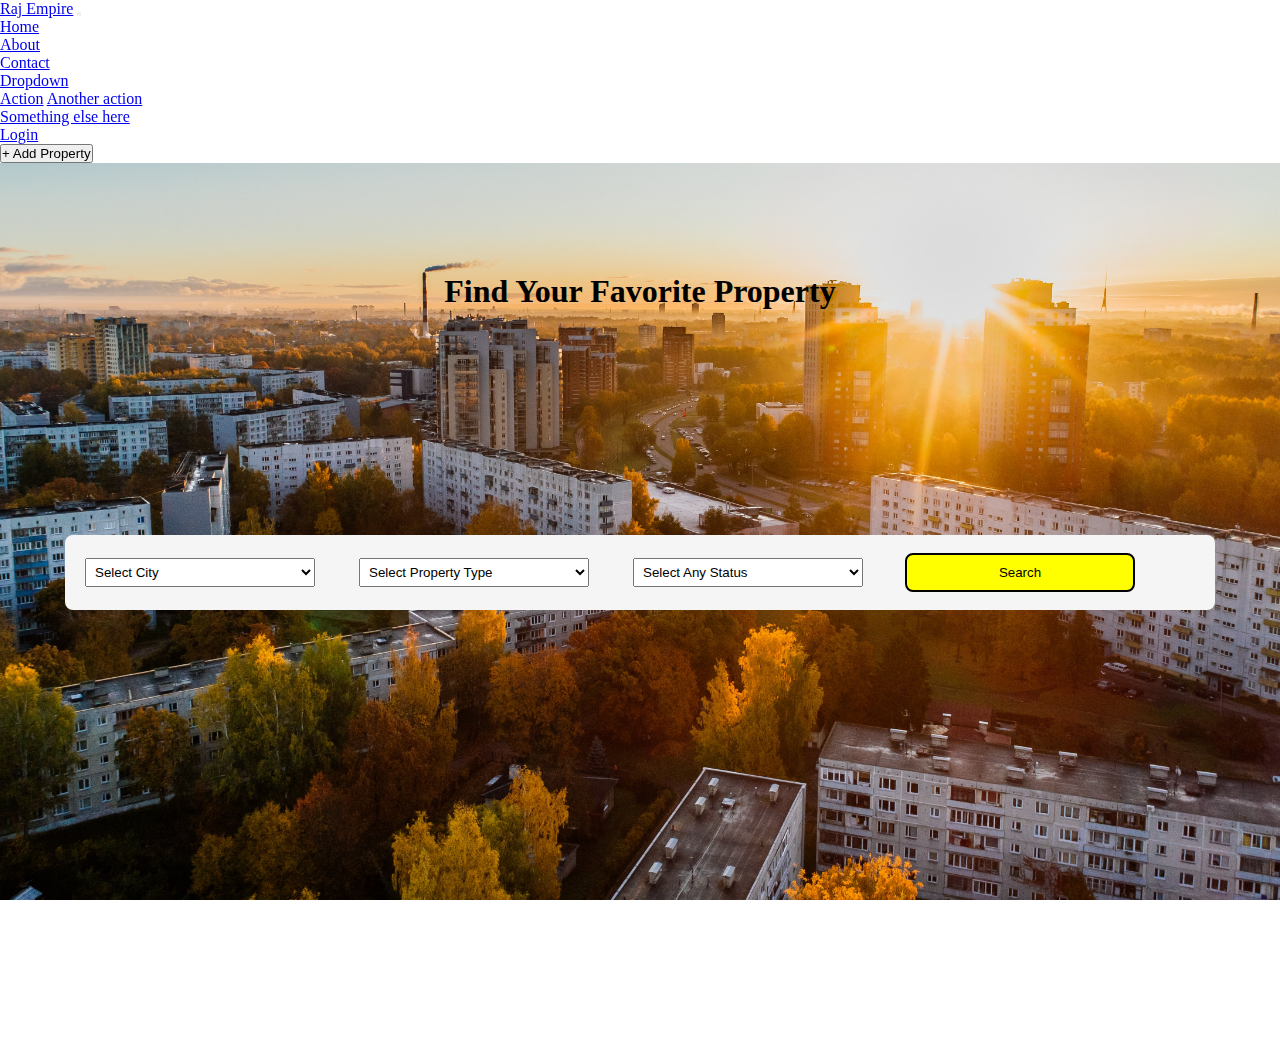
<file: index.html>
<!doctype html>
<html lang="en">

<head>
    <!-- Required meta tags -->
    <meta charset="utf-8">
    <meta name="viewport" content="width=device-width, initial-scale=1, shrink-to-fit=no">

    <!-- Bootstrap CSS -->
    <link rel="stylesheet" href="https://stackpath.bootstrapcdn.com/bootstrap/4.5.0/css/bootstrap.min.css"
        integrity="sha384-9aIt2nRpC12Uk9gS9baDl411NQApFmC26EwAOH8WgZl5MYYxFfc+NcPb1dKGj7Sk" crossorigin="anonymous">
<link rel="stylesheet" href="index.css">
<link rel="stylesheet" href="https://cdnjs.cloudflare.com/ajax/libs/font-awesome/4.7.0/css/font-awesome.min.css">
    <title>Raj Empire</title>
    <script>
       function popup(){
            alert('only authorised person can add property');
        }
    </script>
</head>

<body>
    <!-- <h1>Hello, world!</h1> -->
    <nav id='nav' class="navbar navbar-expand-lg navbar-dark bg-dark">
        <a class="navbar-brand" href="#">Raj Empire</a>
        <button class="navbar-toggler" type="button" data-toggle="collapse" data-target="#navbarSupportedContent"
            aria-controls="navbarSupportedContent" aria-expanded="false" aria-label="Toggle navigation">
            <span class="navbar-toggler-icon"></span>
        </button>
    
        <div class="collapse navbar-collapse" id="navbarSupportedContent">
            <ul class="navbar-nav mr-auto">
                <li class="nav-item active">
                    <a class="nav-link" href="#">Home <span class="sr-only">(current)</span></a>
                </li>
                <li class="nav-item active">
                    <a class="nav-link" href="about.html">About <span class="sr-only">(current)</span></a>
                </li>
                <li class="nav-item active">
                    <a class="nav-link" href="formValidation.html">Contact  <span class="sr-only">(current)</span></a>
                </li>
                <!-- <li class="nav-item">
                    <a class="nav-link" href="#"></a>
                </li> -->
                <li class="nav-item dropdown">
                    <a class="nav-link dropdown-toggle" href="#" id="navbarDropdown" role="button" data-toggle="dropdown"
                        aria-haspopup="true" aria-expanded="false">
                        Dropdown
                    </a>
                    <div class="dropdown-menu" aria-labelledby="navbarDropdown">
                        <a class="dropdown-item" href="#">Action</a>
                        <a class="dropdown-item" href="#">Another action</a>
                        <div class="dropdown-divider"></div>
                        <a class="dropdown-item" href="#">Something else here</a>
                    </div>
                </li>
                <!-- <li class="nav-item">
                    <a class="nav-link disabled" href="#" tabindex="-1" aria-disabled="true">Disabled</a>
                </li> -->
            </ul>
            <form class="form-inline my-2 my-lg-0">
                 <!-- <input class="form-control mr-sm-2" type="search" placeholder="Search" aria-label="Search"> -->
            <ul class="navbar-nav mr-auto">

                <li class="nav-item active">
                    <a class="nav-link" href="login.html">Login<span class="sr-only">(current)</span></a>
                </li>
                <button onclick='popup()' class="btn btn-outline-success my-2 my-sm-0" type="submit"> + Add Property</button> 
                </ul>
            </form>
        </div>
    </nav>
    <!-- <div class="container"> -->
        <div id="alertcontainer">
            
            <h3 id="heading2">Select All The Options.<i id='close' class="fa fa-close"></i></h3>

        </div>
        
        <div class="container-fluid container2">
             <div class="propertyContainer">
                 <h1 class='heading1' style='color:black;'>Find Your Favorite Property</h1>
             </div>
            <div class="propertyContainerChild">
             <select id='selectedCity' class='select' name="select" id="">
                 <option value="car">Select City</option>
                 <option value="kanpur">Kanpur</option>
                 <option value="lucknow">Lucknow</option>
                 <!-- <option value="gorakhpur">Gorakhpur</option> -->
             </select>
             <select id='selectedproperty' class='select' name="select" id="">
                 <option value="car">Select Property Type</option>
                <option value="residential">Residential</option>
                <option value="commercial">Commercial</option>
                <!-- <option value="industrial">Industrial</option> -->
             </select>
             <select id='selectedstatus' class='select' name="select" id="">
                 <option value="car">Select Any Status</option>
                <option value="forsale">For sale</option>
                <option value="forcontract">For contract</option>
                <!-- <option value="sold">Sold</option> -->
             </select>
             <button id='search' class='selectbtn'>Search</button>
            </div>

        </div>

    </div>

    <!-- Optional JavaScript -->
    <!-- jQuery first, then Popper.js, then Bootstrap JS -->
    <script src="https://code.jquery.com/jquery-3.5.1.slim.min.js"
        integrity="sha384-DfXdz2htPH0lsSSs5nCTpuj/zy4C+OGpamoFVy38MVBnE+IbbVYUew+OrCXaRkfj"
        crossorigin="anonymous"></script>
    <script src="https://cdn.jsdelivr.net/npm/popper.js@1.16.0/dist/umd/popper.min.js"
        integrity="sha384-Q6E9RHvbIyZFJoft+2mJbHaEWldlvI9IOYy5n3zV9zzTtmI3UksdQRVvoxMfooAo"
        crossorigin="anonymous"></script>
    <script src="https://stackpath.bootstrapcdn.com/bootstrap/4.5.0/js/bootstrap.min.js"
        integrity="sha384-OgVRvuATP1z7JjHLkuOU7Xw704+h835Lr+6QL9UvYjZE3Ipu6Tp75j7Bh/kR0JKI"
        crossorigin="anonymous"></script>
        <script src="index.js"></script>
</body>

</html>
</file>
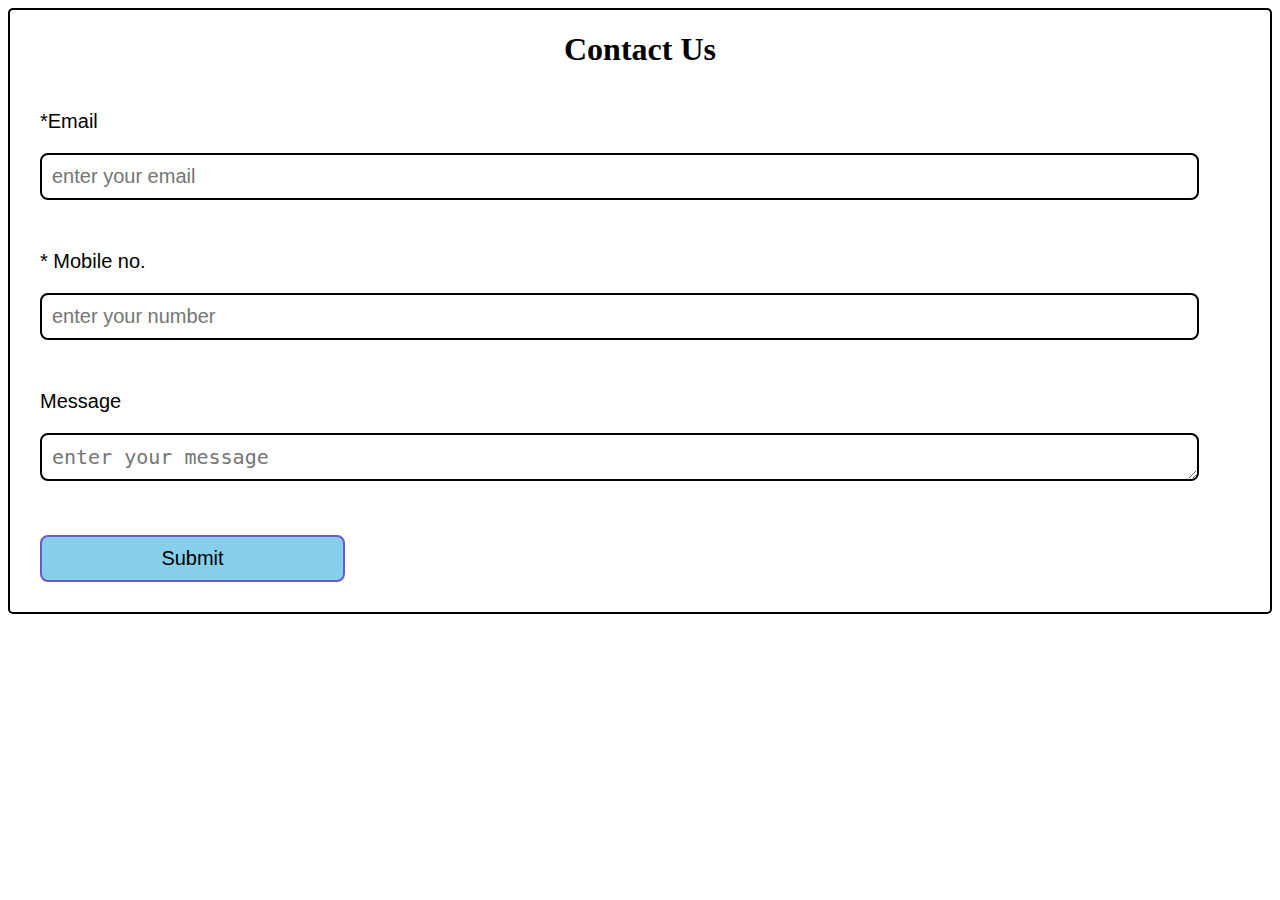
<file: formValidation.html>
<!DOCTYPE html>
<html lang="en">

<head>
    <meta charset="UTF-8">
    <meta name="viewport" content="width=device-width, initial-scale=1.0">
    <title>Contact us</title>
    <link rel="stylesheet" href="formvalidation.css">

</head>

<body>


    <form id="form">
        <div id="divalert"></div>
        <h1 id="heading">Contact Us</h1>
        <!-- <div class="formbox" id="formbox1">
            <label class="input" for="username">*Username</label>
            <input type="text" name="" class="inputval" id="username" placeholder="enter your username">

        </div> -->
        <div class="formbox" id="formbox2">
            <label class="input" for="email">*Email</label>
            <input type="text" name="" class="inputval" id="email" placeholder="enter your email">
        </div>
        <div class="formbox" id="formbox3">
            <label class="input" for="email">* Mobile no.</label>
            <input type="text" name="" class="inputval" id="number" placeholder="enter your number">
        </div>
        <!-- <div class="formbox" id="formbox4">
            <label class="input" for="car">select your car</label>
            <select name="" class="inputval" id="car">
                <option>Maruti 800</option>
                <option>BMW</option>
                <option>Nano</option>
                <option>Safari</option>
            </select>
        </div> -->
        <div class="formbox" id="formbox5">
            <label class="input" for="message">Message</label>
            <textarea name="message" class="inputval" id="textarea" cols="30" rows="1"
                placeholder="enter your message"></textarea>
        </div>
        <div class="formbox">

            <button id="submit">Submit</button>
        </div>




    </form>

</body>
<script src="formValidation.js"></script>

</html>
</file>
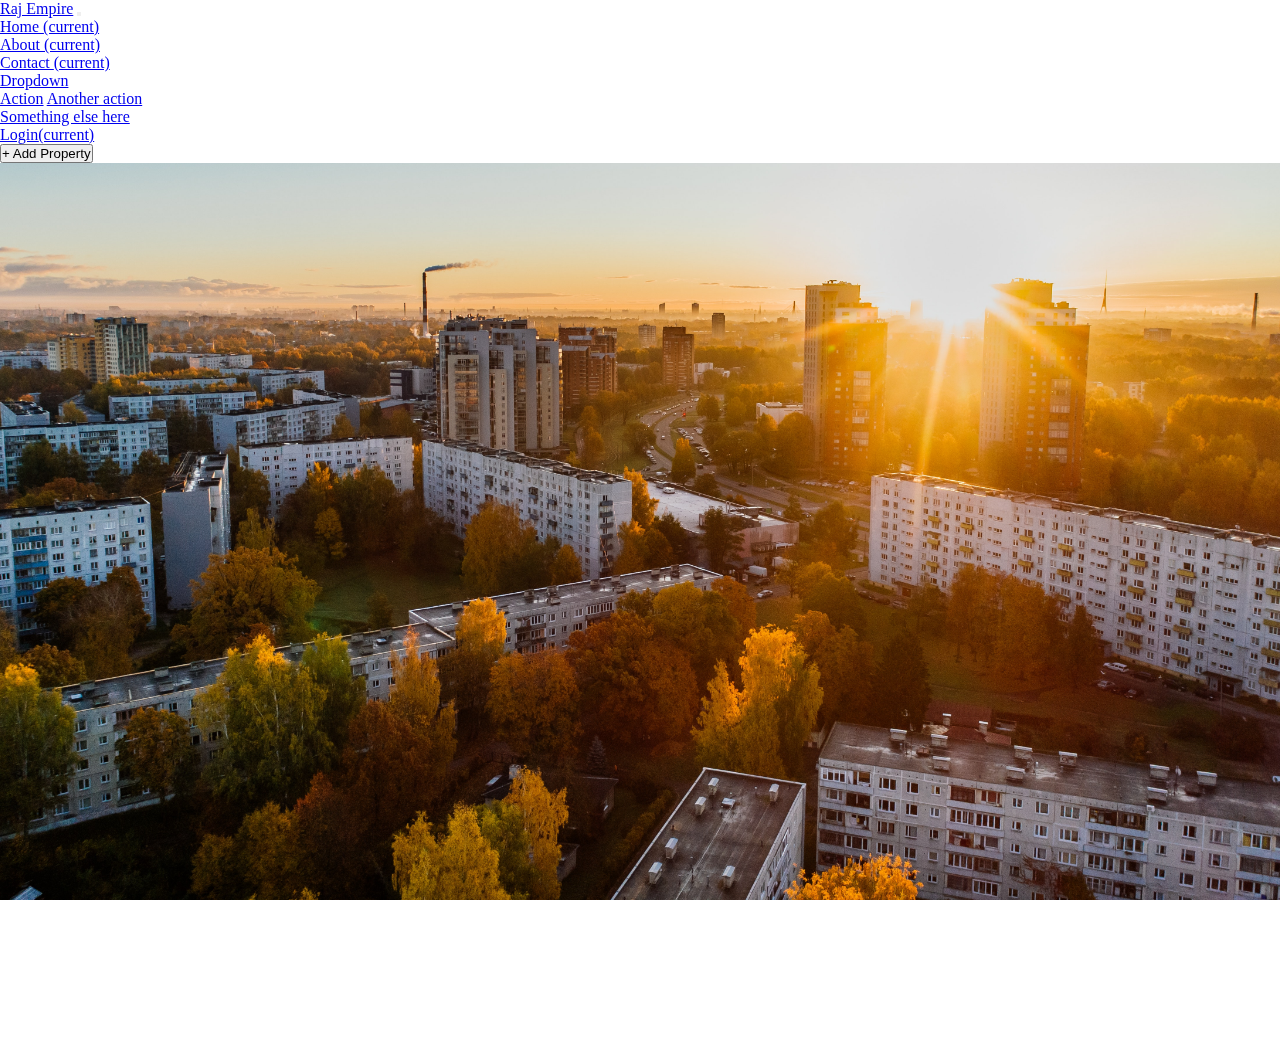
<file: login.html>
<!doctype html>
<html lang="en">

<head>
    <!-- Required meta tags -->
    <meta charset="utf-8">
    <meta name="viewport" content="width=device-width, initial-scale=1, shrink-to-fit=no">

    <!-- Bootstrap CSS -->
    <link rel="stylesheet" href="https://stackpath.bootstrapcdn.com/bootstrap/4.5.0/css/bootstrap.min.css"
        integrity="sha384-9aIt2nRpC12Uk9gS9baDl411NQApFmC26EwAOH8WgZl5MYYxFfc+NcPb1dKGj7Sk" crossorigin="anonymous">
    <link rel="stylesheet" href="index.css">
    <title>Raj Empire</title>
</head>

<body>
    <!-- <h1>Hello, world!</h1> -->
    <nav id='nav' class="navbar navbar-expand-lg navbar-dark bg-dark">
        <a class="navbar-brand" href="#">Raj Empire</a>
        <button class="navbar-toggler" type="button" data-toggle="collapse" data-target="#navbarSupportedContent"
            aria-controls="navbarSupportedContent" aria-expanded="false" aria-label="Toggle navigation">
            <span class="navbar-toggler-icon"></span>
        </button>

        <div class="collapse navbar-collapse" id="navbarSupportedContent">
            <ul class="navbar-nav mr-auto">
                <li class="nav-item active">
                    <a class="nav-link" href="index.html">Home <span class="sr-only">(current)</span></a>
                </li>
                <li class="nav-item active">
                    <a class="nav-link" href="about.html">About <span class="sr-only">(current)</span></a>
                </li>
                <li class="nav-item active">
                    <a class="nav-link" href="formValidation.html">Contact <span class="sr-only">(current)</span></a>
                </li>
                <!-- <li class="nav-item">
                    <a class="nav-link" href="#"></a>
                </li> -->
                <li class="nav-item dropdown">
                    <a class="nav-link dropdown-toggle" href="#" id="navbarDropdown" role="button"
                        data-toggle="dropdown" aria-haspopup="true" aria-expanded="false">
                        Dropdown
                    </a>
                    <div class="dropdown-menu" aria-labelledby="navbarDropdown">
                        <a class="dropdown-item" href="#">Action</a>
                        <a class="dropdown-item" href="#">Another action</a>
                        <div class="dropdown-divider"></div>
                        <a class="dropdown-item" href="#">Something else here</a>
                    </div>
                </li>
                <!-- <li class="nav-item">
                    <a class="nav-link disabled" href="#" tabindex="-1" aria-disabled="true">Disabled</a>
                </li> -->
            </ul>
            <form class="form-inline my-2 my-lg-0">
                <!-- <input class="form-control mr-sm-2" type="search" placeholder="Search" aria-label="Search"> -->
                <ul class="navbar-nav mr-auto">

                    <li class="nav-item active">
                        <a class="nav-link" href="#">Login<span class="sr-only">(current)</span></a>
                    </li>
                    <button class="btn btn-outline-success my-2 my-sm-0" type="submit"> + Add Property</button>
                </ul>
            </form>
        </div>
    </nav>
    <!-- <div class="container"> -->
    <div class="container-fluid container2">
        <!-- <div class="propertyContainer">
            <h1 style='color:black;'>Find your favorite property</h1>
        </div>
        <div class="propertyContainerChild">
            <select class='select' name="select" id="">
                <option value="car">Select City</option>
                <option value="car">Kanpur</option>
                <option value="car">Lucknow</option>
                <option value="car">Gorakhpur</option>
            </select>
            <select class='select' name="select" id="">
                <option value="car">Select Property Type</option>
            </select>
            <select class='select' name="select" id="">
                <option value="car">Select Any Status</option>
            </select>
            <button class='selectbtn'>Search</button>
        </div>

    </div> -->

    </div>

    <!-- Optional JavaScript -->
    <!-- jQuery first, then Popper.js, then Bootstrap JS -->
    <script src="https://code.jquery.com/jquery-3.5.1.slim.min.js"
        integrity="sha384-DfXdz2htPH0lsSSs5nCTpuj/zy4C+OGpamoFVy38MVBnE+IbbVYUew+OrCXaRkfj"
        crossorigin="anonymous"></script>
    <script src="https://cdn.jsdelivr.net/npm/popper.js@1.16.0/dist/umd/popper.min.js"
        integrity="sha384-Q6E9RHvbIyZFJoft+2mJbHaEWldlvI9IOYy5n3zV9zzTtmI3UksdQRVvoxMfooAo"
        crossorigin="anonymous"></script>
    <script src="https://stackpath.bootstrapcdn.com/bootstrap/4.5.0/js/bootstrap.min.js"
        integrity="sha384-OgVRvuATP1z7JjHLkuOU7Xw704+h835Lr+6QL9UvYjZE3Ipu6Tp75j7Bh/kR0JKI"
        crossorigin="anonymous"></script>
</body>

</html>
</file>
<file: index.css>
*{
    margin: 0;
    padding: 0;
    box-sizing: border-box;
}
#nav{
    z-index:10;
    position: sticky;
    top: 0px;
}
.container2{
    background:url('raj2.jpg') no-repeat center center fixed;
    background-size: cover;
    height: 100vh;
    width: 100%;
    /* position: fixed; */
    /* top: 10px; */
}

.heading1{
    text-align: center;
    position: relative;
    top: 110px;
}
@media(max-width:768px){
    .heading1{
        /* position: relative; */
        top: 50px
    }
}

.propertyContainerChild{
    /* border: 2px solid black; */
    z-index: 0;
    border-radius: 8px;
    /* height: 100%; */
    /* width: 85%; */
    position: relative;
    top: 30%;
    margin: 65px;
    background: whitesmoke;
    /* box-shadow: 2 2 2 red; */
}
@media(max-width:768px){
 .propertyContainerChild{
      top: 12%;
 }

}
.select{
    margin: 20px;
    padding: 5px;
    width: 20%;
    /* width: 250px; */
    position: relative;
    /* left: 50px; */
}
@media(max-width:768px){
    .select{
        width: 75%;
    }
}
.selectbtn{
    margin: 18px;
    padding: 10px;
    width: 20%;
    background: yellow;
    border: 2px solid black;
    border-radius: 8px;
}
@media(max-width:768px){
    .selectbtn{
        width:75%;
    }
}

#alertcontainer{
    height: 50px;
    background:#2f2f;
    position:sticky;
    top: 55px;
    display: none; 
}
#heading2{
    text-align: center;
    padding: 10px;
}
#close{
    position: relative;
    left: 35%;
}
@media(max-width:768px){
    #close{
        left:5%;
    }
}
</file>
<file: formvalidation.css>
#form {
            border: 2px solid black;
            border-radius: 5px;

        }

        .formbox {
            margin: 10px;
            padding: 10px;

        }
        #heading{
            text-align: center;
        }

        .input {
            display: block;
            font-size: 20px;
            font-family: Verdana, Geneva, Tahoma, sans-serif;
            margin: 10px;
        }
           .inputval {
            margin: 10px;
            padding: 10px;
            font-size: 20px;
            border-radius: 8px;
            box-sizing: border-box;
            border: 2px solid black;
            width: 95%;

        }
        .invalid{
            border:2px solid red;
        }
        #formdiv{
            color: red;
            margin: 10px;
            font-size: 17px;
        }
        #formdivset{
             color: green;
            margin: 10px;
            font-size: 17px;

        }

      

        #submit {
            margin: 10px;
            padding: 10px;
            font-size: 20px;
            width: 25%;
            border: 2px solid slateblue;
            border-radius: 8px;
            background-color: skyblue;
        }
        .small{
           font-size: 20px;
           margin: 15px;
           color: red;
        }
</file>
